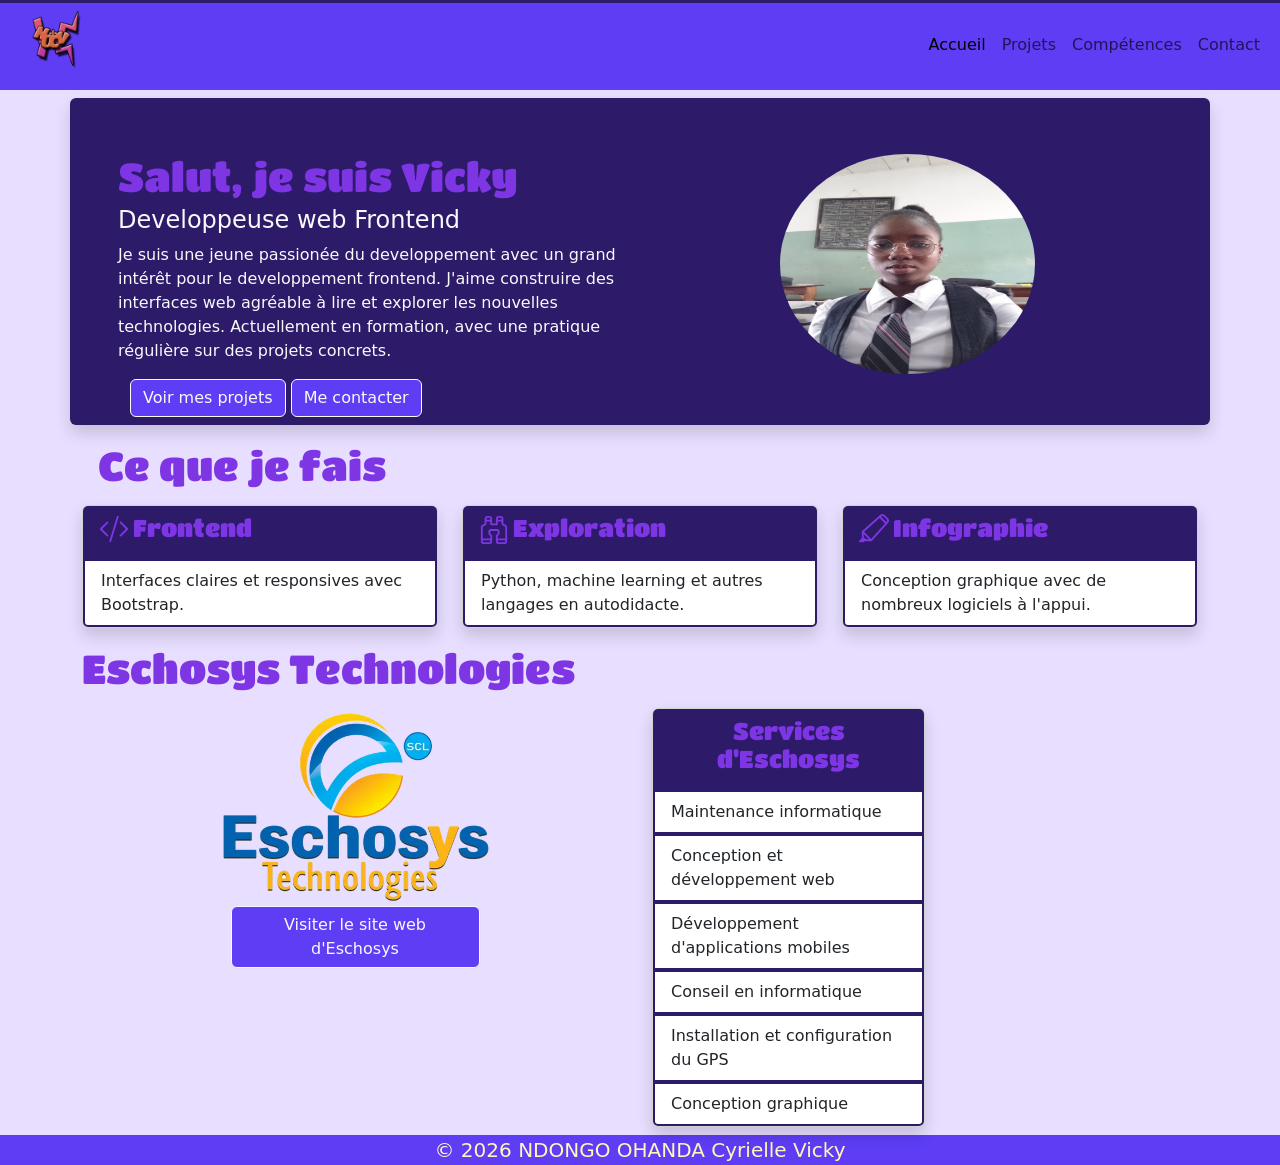
<file: index.html>
<!DOCTYPE html>
<html lang="en">
<head>
    <meta charset="UTF-8">
    <meta name="viewport" content="width=device-width, initial-scale=1.0">
    <title>My Portfolio-Accueil</title>
    <link href="https://cdn.jsdelivr.net/npm/bootstrap@5.3.8/dist/css/bootstrap.min.css" rel="stylesheet" integrity="sha384-sRIl4kxILFvY47J16cr9ZwB07vP4J8+LH7qKQnuqkuIAvNWLzeN8tE5YBujZqJLB" crossorigin="anonymous">
    <link rel="stylesheet" href="portfolio-accueil.css">
</head>
<body>
    <div id="pro"></div>
    <header class="sticky-top">
        <nav class="navbar navbar-expand-lg p-0" id="headFoot">
            <div class="container-fluid">
                <a class="navbar-brand" href="#">
                    <img src="Mon logo.png" alt="Mon logo" height="80">
                </a>
                <button class="navbar-toggler" type="button" data-bs-toggle="collapse" data-bs-target="#navbarTogglerDemo02" aria-controls="navbarTogglerDemo02" aria-expanded="false" aria-label="Toggle navigation">
                    <span class="navbar-toggler-icon"></span>
                </button>
                <div class="collapse navbar-collapse justify-content-end" id="navbarTogglerDemo02">
                    <ul class="navbar-nav">
                        <li class="nav-item">
                            <a class="nav-link active" aria-current="page" href="index.html">Accueil</a>
                        </li>
                        <li class="nav-item">
                            <a class="nav-link" href="portfolio-projet.html">Projets</a>
                        </li>
                        <li class="nav-item">
                            <a class="nav-link" href="portfolio-competences.html">Compétences</a>
                        </li>
                        <li class="nav-item">
                            <a class="nav-link" href="portfolio-contact.html">Contact</a>
                        </li>
                    </ul>
                </div>
            </div>
        </nav>
    </header>
    <main class="p-5 p-sm-2" id="mainColor">
        <section class="container border-none rounded text-light shadow px-5 pt-5" id="dColor">
            <div class="row">
                <div class="col-md-6">
                    <span id="nom">Salut, je suis Vicky</span>
                    <h4>Developpeuse web Frontend</h4>
                    <p>Je suis une jeune passionée du developpement avec un grand intérêt pour le developpement frontend. J'aime construire des interfaces web agréable à lire et explorer les nouvelles technologies. Actuellement en formation, avec une pratique régulière sur des projets concrets.</p>
                    <div class="container gy-2 pb-lg-2">
                        <a href="portfolio-projet.html" class="btn btn-outline-light">Voir mes projets</a>
                        <a href="portfolio-contact.html" class="btn btn-outline-light">Me contacter</a>
                    </div>
                </div>
                <div class="col-md-6 col-sm-12 py-sm-2 py-md-2">
                    <div class="w-50 mx-auto">
                        <img class="img-fluid" id="img" src="Ma photo pro 1.jpg" alt="">
                    </div>
                </div>
            </div>
        </section>
        <section class="container">
            <h2 class="m-3" id="nom">Ce que je fais</h2>
            <div class="row g-4">
                <div class="col-md-4">
                    <div class="card shadow">
                        <ul class="list-group">
                            <li class="list-group-item border-2 d-flex" id="titre"><svg xmlns="http://www.w3.org/2000/svg" width="30" height="30" fill="currentColor" class="bi bi-code-slash me-1" viewBox="0 0 16 16">
  <path d="M10.478 1.647a.5.5 0 1 0-.956-.294l-4 13a.5.5 0 0 0 .956.294zM4.854 4.146a.5.5 0 0 1 0 .708L1.707 8l3.147 3.146a.5.5 0 0 1-.708.708l-3.5-3.5a.5.5 0 0 1 0-.708l3.5-3.5a.5.5 0 0 1 .708 0m6.292 0a.5.5 0 0 0 0 .708L14.293 8l-3.147 3.146a.5.5 0 0 0 .708.708l3.5-3.5a.5.5 0 0 0 0-.708l-3.5-3.5a.5.5 0 0 0-.708 0"/>
</svg><h4>Frontend</h4></li>
                            <li class="list-group-item border-2" id="groupB">Interfaces claires et responsives avec Bootstrap.</li>
                        </ul>
                    </div>
                </div>
                <div class="col-md-4">
                    <div class="card shadow">
                        <ul class="list-group">
                            <li class="list-group-item border-2 d-flex" id="titre"><svg xmlns="http://www.w3.org/2000/svg" width="30" height="30" fill="currentColor" class="bi bi-binoculars me-1" viewBox="0 0 16 16">
  <path d="M3 2.5A1.5 1.5 0 0 1 4.5 1h1A1.5 1.5 0 0 1 7 2.5V5h2V2.5A1.5 1.5 0 0 1 10.5 1h1A1.5 1.5 0 0 1 13 2.5v2.382a.5.5 0 0 0 .276.447l.895.447A1.5 1.5 0 0 1 15 7.118V14.5a1.5 1.5 0 0 1-1.5 1.5h-3A1.5 1.5 0 0 1 9 14.5v-3a.5.5 0 0 1 .146-.354l.854-.853V9.5a.5.5 0 0 0-.5-.5h-3a.5.5 0 0 0-.5.5v.793l.854.853A.5.5 0 0 1 7 11.5v3A1.5 1.5 0 0 1 5.5 16h-3A1.5 1.5 0 0 1 1 14.5V7.118a1.5 1.5 0 0 1 .83-1.342l.894-.447A.5.5 0 0 0 3 4.882zM4.5 2a.5.5 0 0 0-.5.5V3h2v-.5a.5.5 0 0 0-.5-.5zM6 4H4v.882a1.5 1.5 0 0 1-.83 1.342l-.894.447A.5.5 0 0 0 2 7.118V13h4v-1.293l-.854-.853A.5.5 0 0 1 5 10.5v-1A1.5 1.5 0 0 1 6.5 8h3A1.5 1.5 0 0 1 11 9.5v1a.5.5 0 0 1-.146.354l-.854.853V13h4V7.118a.5.5 0 0 0-.276-.447l-.895-.447A1.5 1.5 0 0 1 12 4.882V4h-2v1.5a.5.5 0 0 1-.5.5h-3a.5.5 0 0 1-.5-.5zm4-1h2v-.5a.5.5 0 0 0-.5-.5h-1a.5.5 0 0 0-.5.5zm4 11h-4v.5a.5.5 0 0 0 .5.5h3a.5.5 0 0 0 .5-.5zm-8 0H2v.5a.5.5 0 0 0 .5.5h3a.5.5 0 0 0 .5-.5z"/>
</svg><h4>Exploration</h4></li>
                            <li class="list-group-item border-2" id="groupB">Python, machine learning et autres langages en autodidacte.</li>
                        </ul>
                    </div>
                </div>
                <div class="col-md-4">
                    <div class="card shadow">
                        <ul class="list-group">
                            <li class="list-group-item border-2 d-flex" id="titre"><svg xmlns="http://www.w3.org/2000/svg" width="30" height="30" fill="currentColor" class="bi bi-highlighter me-1" viewBox="0 0 16 16">
  <path fill-rule="evenodd" d="M11.096.644a2 2 0 0 1 2.791.036l1.433 1.433a2 2 0 0 1 .035 2.791l-.413.435-8.07 8.995a.5.5 0 0 1-.372.166h-3a.5.5 0 0 1-.234-.058l-.412.412A.5.5 0 0 1 2.5 15h-2a.5.5 0 0 1-.354-.854l1.412-1.412A.5.5 0 0 1 1.5 12.5v-3a.5.5 0 0 1 .166-.372l8.995-8.07zm-.115 1.47L2.727 9.52l3.753 3.753 7.406-8.254zm3.585 2.17.064-.068a1 1 0 0 0-.017-1.396L13.18 1.387a1 1 0 0 0-1.396-.018l-.068.065zM5.293 13.5 2.5 10.707v1.586L3.707 13.5z"/>
</svg><h4>Infographie</h4></li>
                            <li class="list-group-item border-2" id="groupB">Conception graphique avec de nombreux logiciels à l'appui.</li>
                        </ul>
                    </div>
                </div>
            </div>
        </section>
        <section class="container">
            <h2 id="nom" class="my-3">Eschosys Technologies</h2>
            <div class="row">
                <div class="col-md-6">
                    <div class="w-50 mx-auto">
                        <img class="img-fluid" src="ESCOHSYS-LOGO-transparent.png" alt="Logo de ESCHOSYS">
                        <div class="container gy-2 pb-lg-2 mb-2" id="lColor">
                            <a href="https://www.eschosys.com" class="btn btn-outline-light">Visiter le site web d'Eschosys</a>
                        </div>
                    </div>
                </div>
                <div class="col-md-6">
                    <div class="col-md-6">
                    <div class="card shadow">
                        <ul class="list-group">
                            <li class="list-group-item border-2 d-flex" id="titre"><h4 class="text-center">Services d'Eschosys</h4></li>
                            <li class="list-group-item border-2" id="groupB">Maintenance informatique</li>
                            <li class="list-group-item border-2" id="groupB">Conception et développement web </li>
                            <li class="list-group-item border-2" id="groupB">Développement d'applications mobiles</li>
                            <li class="list-group-item border-2" id="groupB">Conseil en informatique</li>
                            <li class="list-group-item border-2" id="groupB">Installation et configuration du GPS</li>
                            <li class="list-group-item border-2" id="groupB">Conception graphique</li>
                        </ul>
                    </div>
                </div>
            </div>
        </section>
    </main>
    <footer class="container-fluid text-center lead" id="headFoot">&copy; 2026 NDONGO OHANDA Cyrielle Vicky</footer>

    <script src="https://cdn.jsdelivr.net/npm/bootstrap@5.3.8/dist/js/bootstrap.bundle.min.js" integrity="sha384-FKyoEForCGlyvwx9Hj09JcYn3nv7wiPVlz7YYwJrWVcXK/BmnVDxM+D2scQbITxI" crossorigin="anonymous"></script>
</body>
</html>
</file>
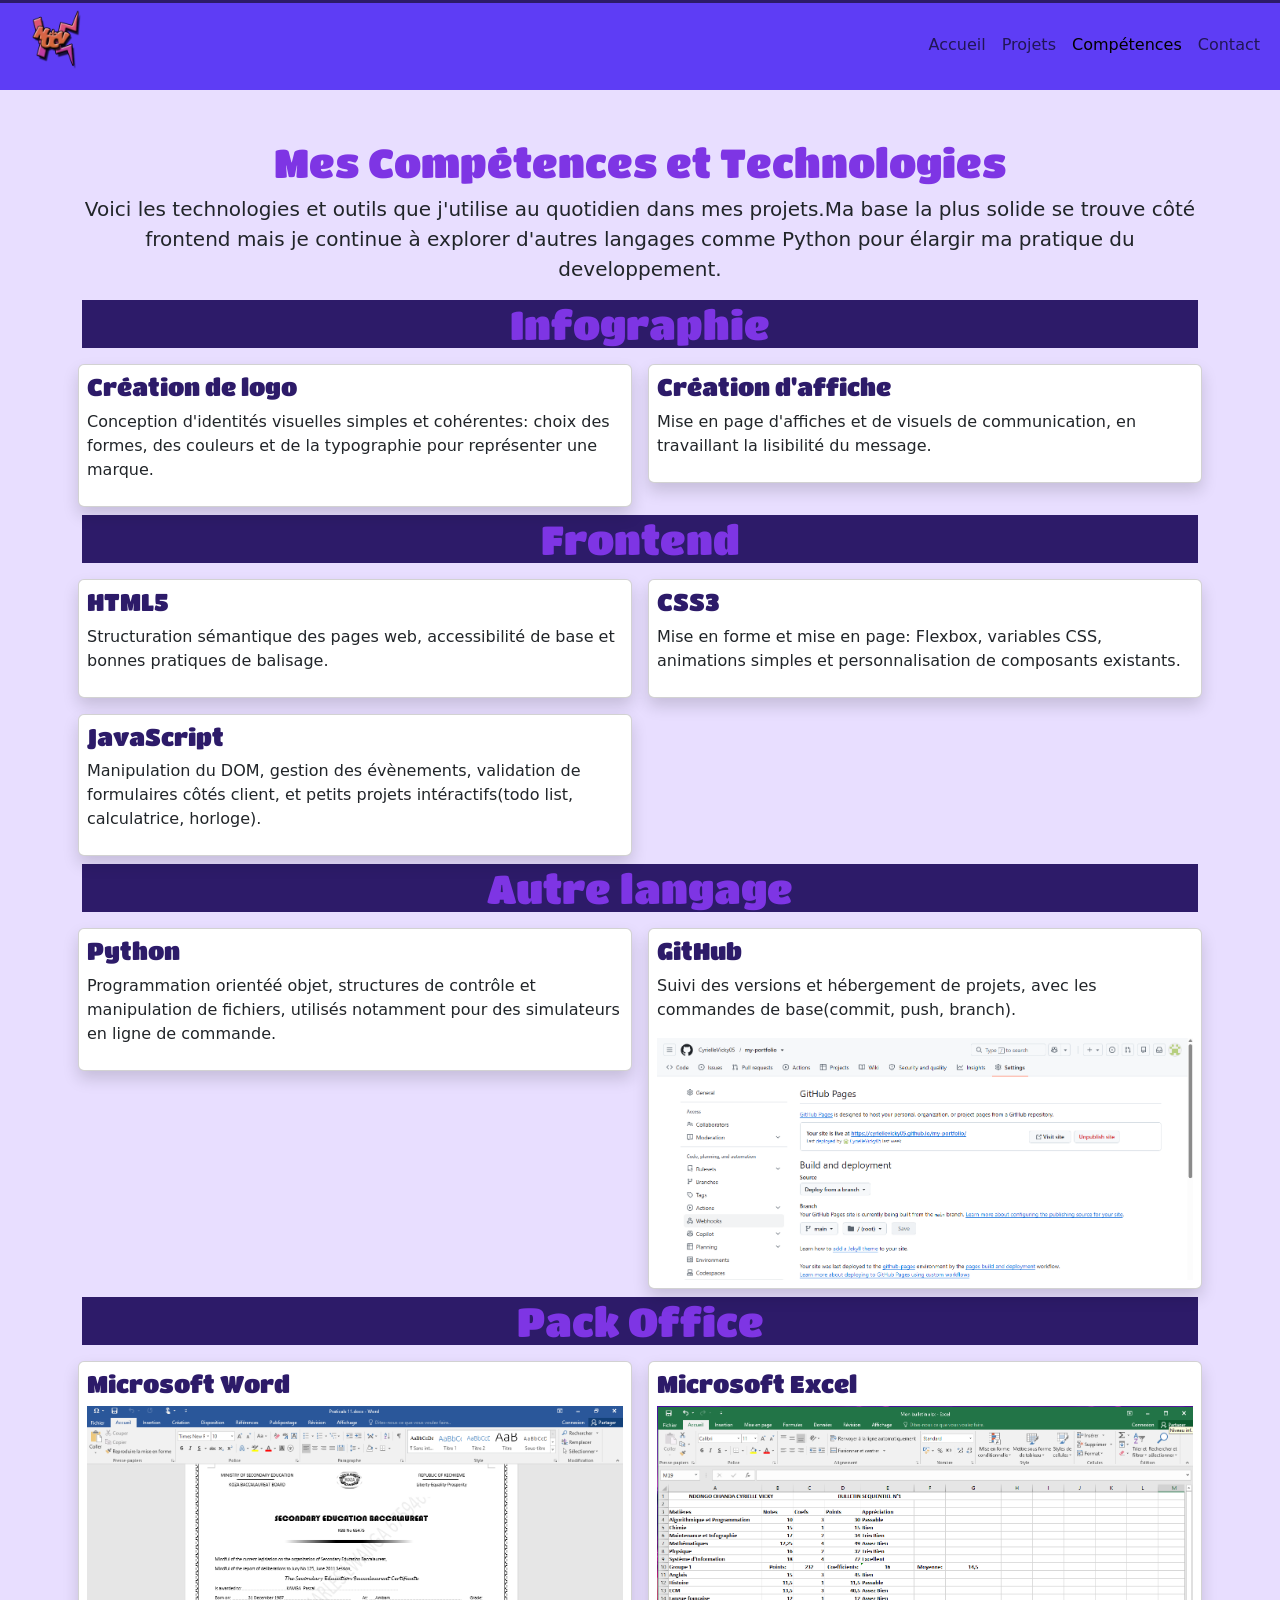
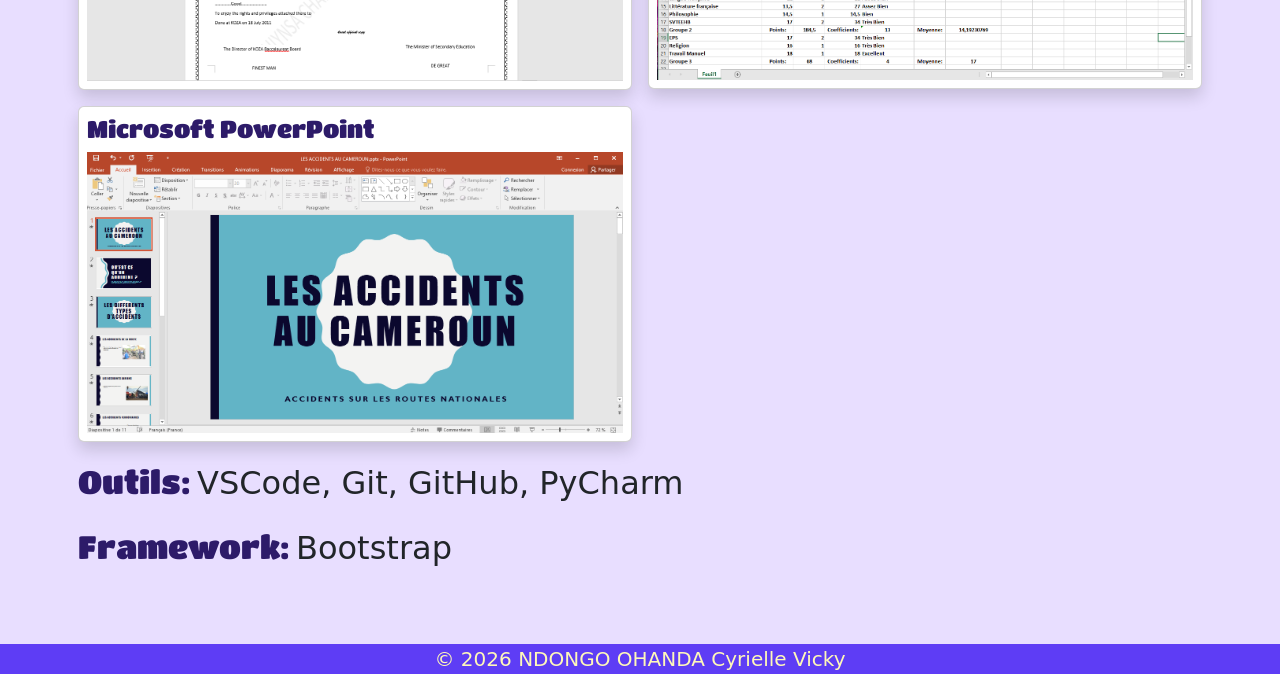
<file: portfolio-competences.html>
<!DOCTYPE html>
<html lang="en">
<head>
    <meta charset="UTF-8">
    <meta name="viewport" content="width=device-width, initial-scale=1.0">
    <title>Competences</title>
    <link href="https://cdn.jsdelivr.net/npm/bootstrap@5.3.8/dist/css/bootstrap.min.css" rel="stylesheet" integrity="sha384-sRIl4kxILFvY47J16cr9ZwB07vP4J8+LH7qKQnuqkuIAvNWLzeN8tE5YBujZqJLB" crossorigin="anonymous">
    <link rel="stylesheet" href="portfolio-accueil.css">
</head>
<body>
    <div id="pro"></div>
    <header class="sticky-top">
        <nav class="navbar navbar-expand-lg p-0" id="headFoot">
            <div class="container-fluid">
                <a class="navbar-brand" href="#">
                    <img src="Mon logo.png" alt="Mon logo" height="80">
                </a>
                <button class="navbar-toggler" type="button" data-bs-toggle="collapse" data-bs-target="#navbarTogglerDemo02" aria-controls="navbarTogglerDemo02" aria-expanded="false" aria-label="Toggle navigation">
                    <span class="navbar-toggler-icon"></span>
                </button>
                <div class="collapse navbar-collapse justify-content-end" id="navbarTogglerDemo02">
                    <ul class="navbar-nav">
                        <li class="nav-item">
                            <a class="nav-link" href="index.html">Accueil</a>
                        </li>
                        <li class="nav-item">
                            <a class="nav-link" href="portfolio-projet.html">Projets</a>
                        </li>
                        <li class="nav-item">
                            <a class="nav-link active" aria-current="page" href="portfolio-competences.html">Compétences</a>
                        </li>
                        <li class="nav-item">
                            <a class="nav-link" href="portfolio-contact.html">Contact</a>
                        </li>
                    </ul>
                </div>
            </div>
        </nav>
    </header>
    <main class="p-5" id="mainColor">
        <section class="container text-center">
            <h1 id="nom">Mes Compétences et Technologies</h1>
            <p class="lead">Voici les technologies et outils que j'utilise au quotidien dans mes projets.Ma base la plus solide se trouve côté frontend mais je continue à explorer d'autres langages comme Python pour élargir ma pratique du developpement.</p>
        </section>
        <section class="container">
            <div class="row">
                <div class="text-center">
                    <h2 id="titre">Infographie</h2>
                </div>
                <div class="col-md-4 col-lg-6 p-2">
                    <div class="card shadow p-2">
                        <h4 class="skill">Création de logo</h4>
                        <p>Conception d'identités visuelles simples et cohérentes: choix des formes, des couleurs et de la typographie pour représenter une marque.</p>
                    </div>
                </div>
                <div class="col-md-4 col-lg-6 p-2">
                    <div class="card shadow p-2">
                        <h4 class="skill">Création d'affiche</h4>
                        <p>Mise en page d'affiches et de visuels de communication, en travaillant la lisibilité du message.</p>
                    </div>
                </div>
            </div>
            <div class="row">
                <div class="text-center">
                    <h2 id="titre">Frontend</h2>
                </div>
                <div class="col-md-4 col-lg-6 p-2">
                    <div class="card shadow p-2">
                        <h4 class="skill">HTML5</h4>
                        <p>Structuration sémantique des pages web, accessibilité de base et bonnes pratiques de balisage.</p>
                    </div>
                </div>
                <div class="col-md-4 col-lg-6 p-2">
                    <div class="card shadow p-2">
                        <h4 class="skill">CSS3</h4>
                        <p>Mise en forme et mise en page: Flexbox, variables CSS, animations simples et personnalisation de composants existants.</p>
                    </div>
                </div>
                <div class="col-md-4 col-lg-6 p-2">
                    <div class="card shadow p-2">
                        <h4 class="skill">JavaScript</h4>
                        <p>Manipulation du DOM, gestion des évènements, validation de formulaires côtés client, et petits projets intéractifs(todo list, calculatrice, horloge).</p>
                    </div>
                </div>
            </div>
            <div class="row">
                <div class="text-center">
                    <h2 id="titre">Autre langage</h2>
                </div>
                <div class="col-md-4 col-lg-6 p-2">
                    <div class="card shadow p-2">
                        <h4 class="skill">Python</h4>
                        <p>Programmation orientéé objet, structures de contrôle et manipulation de fichiers, utilisés notamment pour des simulateurs en ligne de commande.</p>
                    </div>
                </div>
                <div class="col-md-4 col-lg-6 p-2">
                    <div class="card shadow p-2">
                        <h4 class="skill">GitHub</h4>
                        <p>Suivi des versions et hébergement de projets, avec les commandes de base(commit, push, branch).</p>
                        <img src="Github screenshot.png" alt="">
                    </div>
                </div>
            </div>
            <div class="row">
                <div class="text-center">
                    <h2 id="titre">Pack Office</h2>
                </div>
                <div class="col-md-4 col-lg-6 p-2">
                    <div class="card shadow p-2">
                        <h4 class="skill">Microsoft Word</h4>
                        <img src="Word screenhot.png" alt="">
                    </div>
                </div>
                <div class="col-md-4 col-lg-6 p-2">
                    <div class="card shadow p-2">
                        <h4 class="skill">Microsoft Excel</h4>
                        <img src="Excel screenshot.png" alt="">
                    </div>
                </div>
                <div class="col-md-4 col-lg-6 p-2">
                    <div class="card shadow p-2">
                        <h4 class="skill">Microsoft PowerPoint</h4>
                        <img src="Power Point screenshot.png" alt="">
                    </div>
                </div>
            </div>
        </section>
        <section class="container p-2">
            <p class="tool"><span class="skill">Outils: </span>VSCode, Git, GitHub, PyCharm</p>
            <p class="tool"><span class="skill">Framework: </span>Bootstrap</p>
        </section>
    </main>
    <footer class="container-fluid text-center lead" id="headFoot">&copy; 2026 NDONGO OHANDA Cyrielle Vicky</footer>
    
    
    <script src="https://cdn.jsdelivr.net/npm/bootstrap@5.3.8/dist/js/bootstrap.bundle.min.js" integrity="sha384-FKyoEForCGlyvwx9Hj09JcYn3nv7wiPVlz7YYwJrWVcXK/BmnVDxM+D2scQbITxI" crossorigin="anonymous"></script>
</body>
</html>
</file>
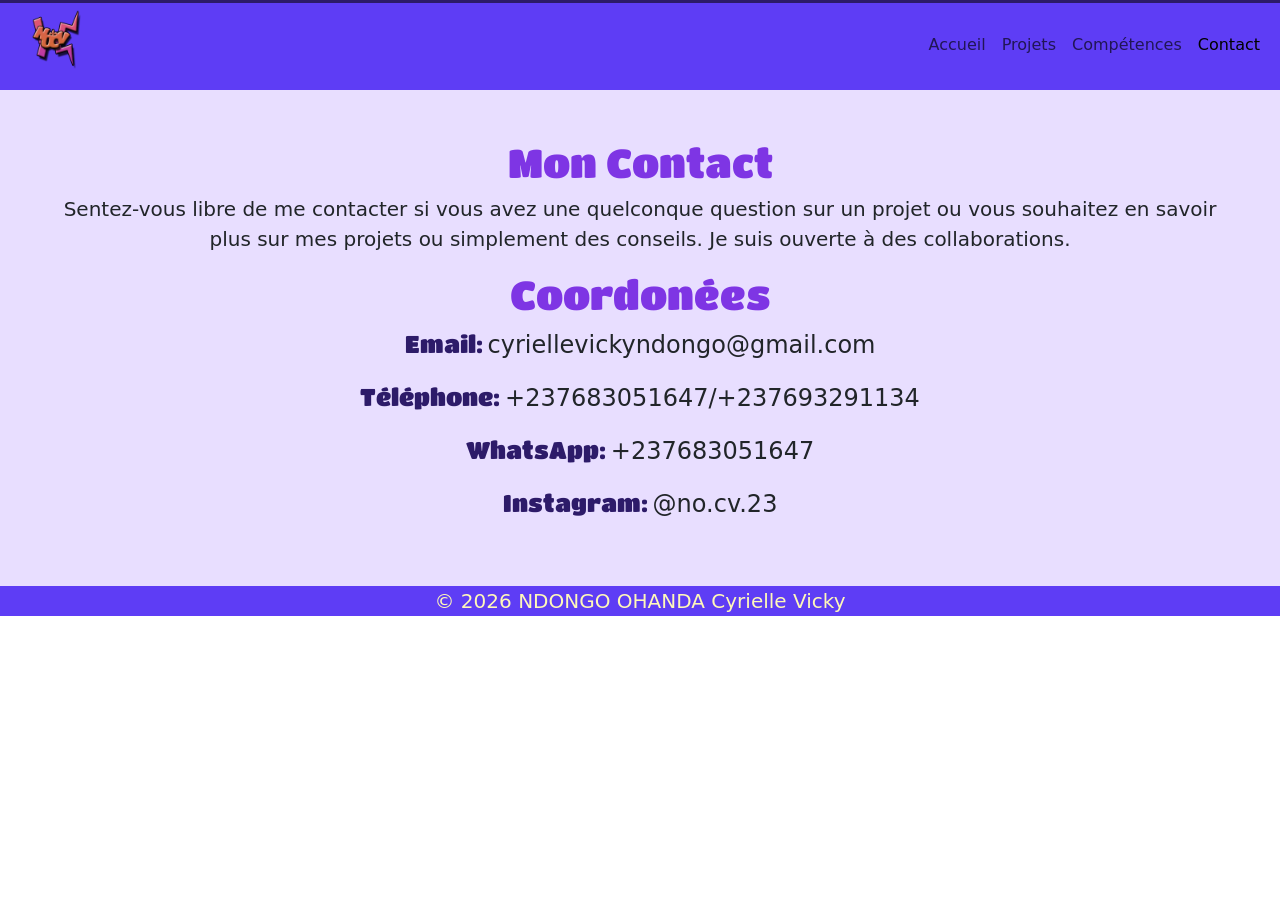
<file: portfolio-contact.html>
<!DOCTYPE html>
<html lang="en">
<head>
    <meta charset="UTF-8">
    <meta name="viewport" content="width=device-width, initial-scale=1.0">
    <title>Contact</title>
    <link href="https://cdn.jsdelivr.net/npm/bootstrap@5.3.8/dist/css/bootstrap.min.css" rel="stylesheet" integrity="sha384-sRIl4kxILFvY47J16cr9ZwB07vP4J8+LH7qKQnuqkuIAvNWLzeN8tE5YBujZqJLB" crossorigin="anonymous">
    <link rel="stylesheet" href="portfolio-accueil.css">
</head>
<body>
    <div id="pro"></div>
    <header class="sticky-top">
        <nav class="navbar navbar-expand-lg p-0" id="headFoot">
            <div class="container-fluid">
                <a class="navbar-brand" href="#">
                    <img src="Mon logo.png" alt="Mon logo" height="80">
                </a>
                <button class="navbar-toggler" type="button" data-bs-toggle="collapse" data-bs-target="#navbarTogglerDemo02" aria-controls="navbarTogglerDemo02" aria-expanded="false" aria-label="Toggle navigation">
                    <span class="navbar-toggler-icon"></span>
                </button>
                <div class="collapse navbar-collapse justify-content-end" id="navbarTogglerDemo02">
                    <ul class="navbar-nav">
                        <li class="nav-item">
                            <a class="nav-link" href="index.html">Accueil</a>
                        </li>
                        <li class="nav-item">
                            <a class="nav-link" href="portfolio-projet.html">Projets</a>
                        </li>
                        <li class="nav-item">
                            <a class="nav-link" href="portfolio-competences.html">Compétences</a>
                        </li>
                        <li class="nav-item">
                            <a class="nav-link active" aria-current="page" href="portfolio-contact.html">Contact</a>
                        </li>
                    </ul>
                </div>
            </div>
        </nav>
    </header>
    <main id="mainColor" class="p-5">
        <section class="container-fluid text-center">
            <h1 id="nom">Mon Contact</h1>
            <p class="lead">Sentez-vous libre de me contacter si vous avez une quelconque question sur un projet ou vous souhaitez en savoir plus sur mes projets ou simplement des conseils. Je suis ouverte à des collaborations.</p>
            <h2 id="nom">Coordonées</h2>
            <p class="tools"><span class="skill">Email: </span>cyriellevickyndongo@gmail.com</p>
            <p class="tools"><span class="skill">Téléphone: </span>+237683051647/+237693291134</p>
            <p class="tools"><span class="skill">WhatsApp: </span>+237683051647</p>
            <p class="tools"><span class="skill">Instagram: </span>@no.cv.23</p>
        </section>
    </main>
    <footer class="container-fluid text-center lead" id="headFoot">&copy; 2026 NDONGO OHANDA Cyrielle Vicky</footer>

    <script src="https://cdn.jsdelivr.net/npm/bootstrap@5.3.8/dist/js/bootstrap.bundle.min.js" integrity="sha384-FKyoEForCGlyvwx9Hj09JcYn3nv7wiPVlz7YYwJrWVcXK/BmnVDxM+D2scQbITxI" crossorigin="anonymous"></script>
</body>
</html>
</file>
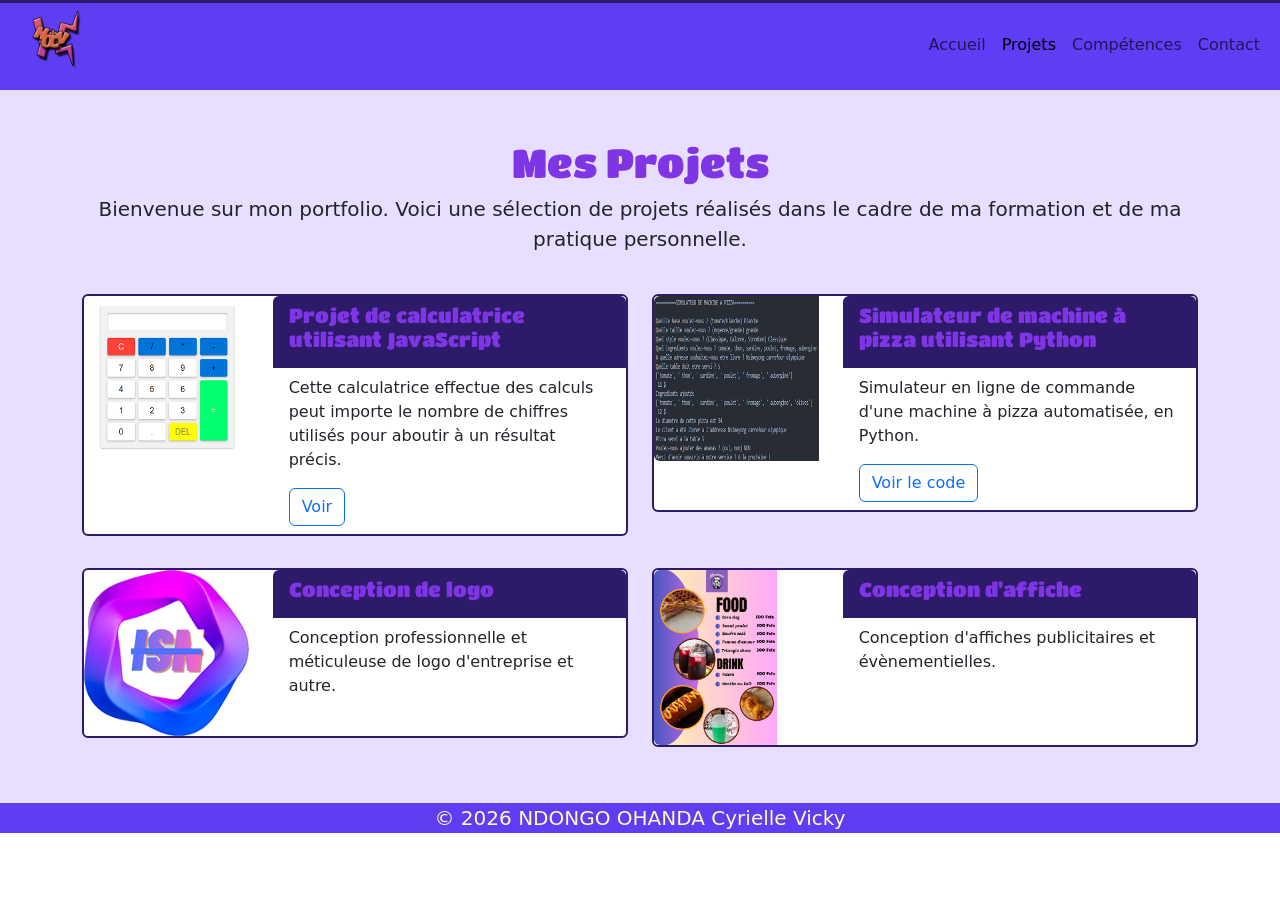
<file: portfolio-projet.html>
<!DOCTYPE html>
<html lang="en">
<head>
    <meta charset="UTF-8">
    <meta name="viewport" content="width=device-width, initial-scale=1.0">
    <title>My portfolio-Projets</title>
    <link href="https://cdn.jsdelivr.net/npm/bootstrap@5.3.8/dist/css/bootstrap.min.css" rel="stylesheet" integrity="sha384-sRIl4kxILFvY47J16cr9ZwB07vP4J8+LH7qKQnuqkuIAvNWLzeN8tE5YBujZqJLB" crossorigin="anonymous">
    <link rel="stylesheet" href="portfolio-accueil.css">
</head>
<body>
    <div id="pro"></div>
    <header class="sticky-top">
        <nav class="navbar navbar-expand-lg p-0" id="headFoot">
            <div class="container-fluid">
                <a class="navbar-brand" href="#">
                    <img src="Mon logo.png" alt="Mon logo" height="80">
                </a>
                <button class="navbar-toggler" type="button" data-bs-toggle="collapse" data-bs-target="#navbarTogglerDemo02" aria-controls="navbarTogglerDemo02" aria-expanded="false" aria-label="Toggle navigation">
                    <span class="navbar-toggler-icon"></span>
                </button>
                <div class="collapse navbar-collapse justify-content-end" id="navbarTogglerDemo02">
                    <ul class="navbar-nav">
                        <li class="nav-item">
                            <a class="nav-link" href="index.html">Accueil</a>
                        </li>
                        <li class="nav-item">
                            <a class="nav-link active" aria-current="page" href="portfolio-projet.html">Projets</a>
                        </li>
                        <li class="nav-item">
                            <a class="nav-link" href="portfolio-competences.html">Compétences</a>
                        </li>
                        <li class="nav-item">
                            <a class="nav-link" href="portfolio-contact.html">Contact</a>
                        </li>
                    </ul>
                </div>
            </div>
        </nav>
    </header>
    <main class="p-5" id="mainColor">
        <section class="container text-center">
            <h1 id="nom">Mes Projets</h1>
            <p class="lead">Bienvenue sur mon portfolio. Voici une sélection de projets réalisés dans le cadre de ma formation et de ma pratique personnelle.</p>
        </section>
        <section class="container">
            <div class="row g-4 d-flex justify-content-between my-2">
                <div class="col-lg-6 col-md-4">
                    <div class="card border-2" id="groupB">
                        <div class="row">
                            <div class="col-sm-4">
                                <ul class="list-group"><img src="Calculatrice.png" class="img-fluid rounded-start" alt="Image projet 1-Calculatrice"></ul>
                            </div>
                            <div class="col-sm-8">
                                <ul class="list-group">
                                    <li class="list-group-item border-2" id="titre"><h5>Projet de calculatrice utilisant JavaScript</h5></li>
                                    <li class="list-group-item border-0"><p>Cette calculatrice effectue des calculs peut importe le nombre de chiffres utilisés pour aboutir à un résultat précis.</p><a href="https://cyriellevicky05.github.io/calculatrice/" class="btn btn-outline-primary">Voir</a></li>
                                </ul>
                            </div>
                        </div>
                    </div>
                </div>
                <div class="col-md-4 col-lg-6">
                    <div class="card border-2" id="groupB">
                        <div class="row">
                            <div class="col-sm-4">
                                <ul class="list-group"><img src="MachinePizzaSimulator.png" class="img-fluid rounded-start" alt="Image projet 1-Calculatrice"></ul>
                            </div>
                            <div class="col-sm-8">
                                <ul class="list-group">
                                    <li class="list-group-item border-2" id="titre"><h5>Simulateur de machine à pizza utilisant Python</h5></li>
                                    <li class="list-group-item border-0"><p>Simulateur en ligne de commande d'une machine à pizza automatisée, en Python.</p><a href="https://github.com/CyrielleVicky05/pizza-machine-simulator.git" class="btn btn-outline-primary">Voir le code</a></li>
                                </ul>
                            </div>
                        </div>
                    </div>
                </div>
            </div>
            <div class="row g-4 justify-content-between my-2">
                <div class="col-md-4 col-lg-6">
                    <div class="card border-2" id="groupB">
                        <div class="row">
                            <div class="col-sm-4">
                                <ul class="list-group"><img src="Logo ISN.png" class="img-fluid rounded-start" alt="Image projet 1-Calculatrice"></ul>
                            </div>
                            <div class="col-sm-8">
                                <ul class="list-group">
                                    <li class="list-group-item border-2" id="titre"><h5>Conception de logo</h5></li>
                                    <li class="list-group-item border-0"><p>Conception professionnelle et méticuleuse de logo d'entreprise et autre.</p></li>
                                </ul>
                            </div>
                        </div>
                    </div>
                </div>
                <div class="col-md-4 col-lg-6">
                    <div class="card border-2" id="groupB">
                        <div class="row">
                            <div class="col-sm-4">
                                <ul class="list-group"><img src="Orange Modern Food Catering Poster_20260206_141252_0000.png" class="img-fluid rounded-start w-75" alt=""></ul>
                            </div>
                            <div class="col-sm-8">
                                <ul class="list-group">
                                    <li class="list-group-item border-2" id="titre"><h5>Conception d'affiche</h5></li>
                                    <li class="list-group-item border-0"><p>Conception d'affiches publicitaires et évènementielles.</p></li>
                                </ul>
                            </div>
                        </div>
                    </div>
                </div>
            </div>
        </section>
    </main>
    <footer class="container-fluid text-center lead" id="headFoot">&copy; 2026 NDONGO OHANDA Cyrielle Vicky</footer>

    <script src="https://cdn.jsdelivr.net/npm/bootstrap@5.3.8/dist/js/bootstrap.bundle.min.js" integrity="sha384-FKyoEForCGlyvwx9Hj09JcYn3nv7wiPVlz7YYwJrWVcXK/BmnVDxM+D2scQbITxI" crossorigin="anonymous"></script>
</body>
</html>
</file>
<file: portfolio-accueil.css>
:root{
    --electric_indigo: #5e3df5;
    --soft_lilac: #e8deff;
    --violet_ink: #2d1b69;
    --vanilla_glow: #fff8b9;
    --violet_voltage: #7e35e4;
}
@font-face {
    font-family: "Titan One";
    src: url(TitanOne-Regular.ttf);
}
@view-transition{
    navigation: auto;
}
::view-transition-group(page-content){
    animation-duration: 1s;
    animation-timing-function: ease;
}
::view-transition-old(page-content){
    animation-name: slide-out;
}
::view-transition-new(page-content){
    animation-name: slide-in;
}
@keyframes slide-out {
    to{
        translate: -100vw;
    }
}
@keyframes slide-in {
    from{
        translate: 100vw;
    }
}
#pro{
    position: fixed;
    top: 0;
    left: 0;
    width: 100%;
    background: var(--violet_ink);
    height: 3px;
    z-index: 9999;
    transform-origin: 0 50%;
    animation: growProgress 2s linear;
    animation-timeline: scroll();
}
@keyframes growProgress {
    from{
        transform: scaleX(0);
    }
    to{
        transform: scaleX(1);
    }
}
main{
    view-transition-name: page-content;
}
#headFoot{
    background: var(--electric_indigo);
    color: var(--vanilla_glow);
}
#mainColor{
    background: var(--soft_lilac);
}
#dColor{
    background: var(--violet_ink);
    a{
        background: var(--electric_indigo);
    }
}
#lColor a{
    background: var(--electric_indigo);
}
#img{
    border-radius: 100%;
    width: 300px;
    height: 220px;
}
#nom,#titre{
    font-family: "Titan One";
    font-size: 2.5rem;
    color: var(--violet_voltage);
    animation: headingMask linear both;
    animation-timeline: view();
    animation-range: entry 0% cover 60%;
    /* text-shadow: 3px 3px 6px var(--electric_indigo); */
}
@keyframes headingMask {
    0%{
        opacity: 0;
        transform: translateY(90px) scale(.75);
        letter-spacing: 10px;
        filter: blur(5px);
    }
    65%{
        transform: translateY(-8px) scale(1.03);
    }
    100%{
        opacity: 1;
        transform: translateY(0) scale(1);
        letter-spacing: 0;
        filter: blur(0);
    }
}
#titre{
    background: var(--violet_ink);
    border: var(--violet_ink);
}
#groupB{
    border-color: var(--violet_ink);
}
.skill{
    color: #2d1b69;
    font-family: 'Titan One';
}
.tools{
    font-size: 1.5rem;
}
.tool{
    font-size: 2rem;
}
.card{
    animation: reveal linear both;
    animation-timeline: view();
}
.card:nth-child(1){
    animation-range: entry 0% cover 20%;
}
.card:nth-child(2){
    animation-range: entry 10% cover 30%;
}
.card:nth-child(3){
    animation-range: entry 20% cover 40%;
}
.card:nth-child(4){
    animation-range: entry 30% cover 50%;
}
.card:nth-child(5){
    animation-range: entry 40% cover 60%;
}
.card:nth-child(6){
    animation-range: entry 50% cover 70%;
}
.card:nth-child(7){
    animation-range: entry 60% cover 80%;
}
.card:nth-child(8){
    animation-range: entry 70% cover 90%;
}
.card:nth-child(9){
    animation-range: entry 80% cover 100%;
}
@keyframes reveal {
    from{
        opacity: 0;
        transform: perspective(1600px) rotateY(35deg) rotateY(25deg) translateY(150px) scale(.55);
        filter: blur(10px);
    }
    60%{
        transform: perspective(1600px) rotateY(-5deg) scale(1.05);
    }
    to{
        opacity: 1;
        transform: perspective(1600px) rotateY(0) rotateX(0) translateY(0) scale(1);
        filter: blur(0);
    }
}
</file>
